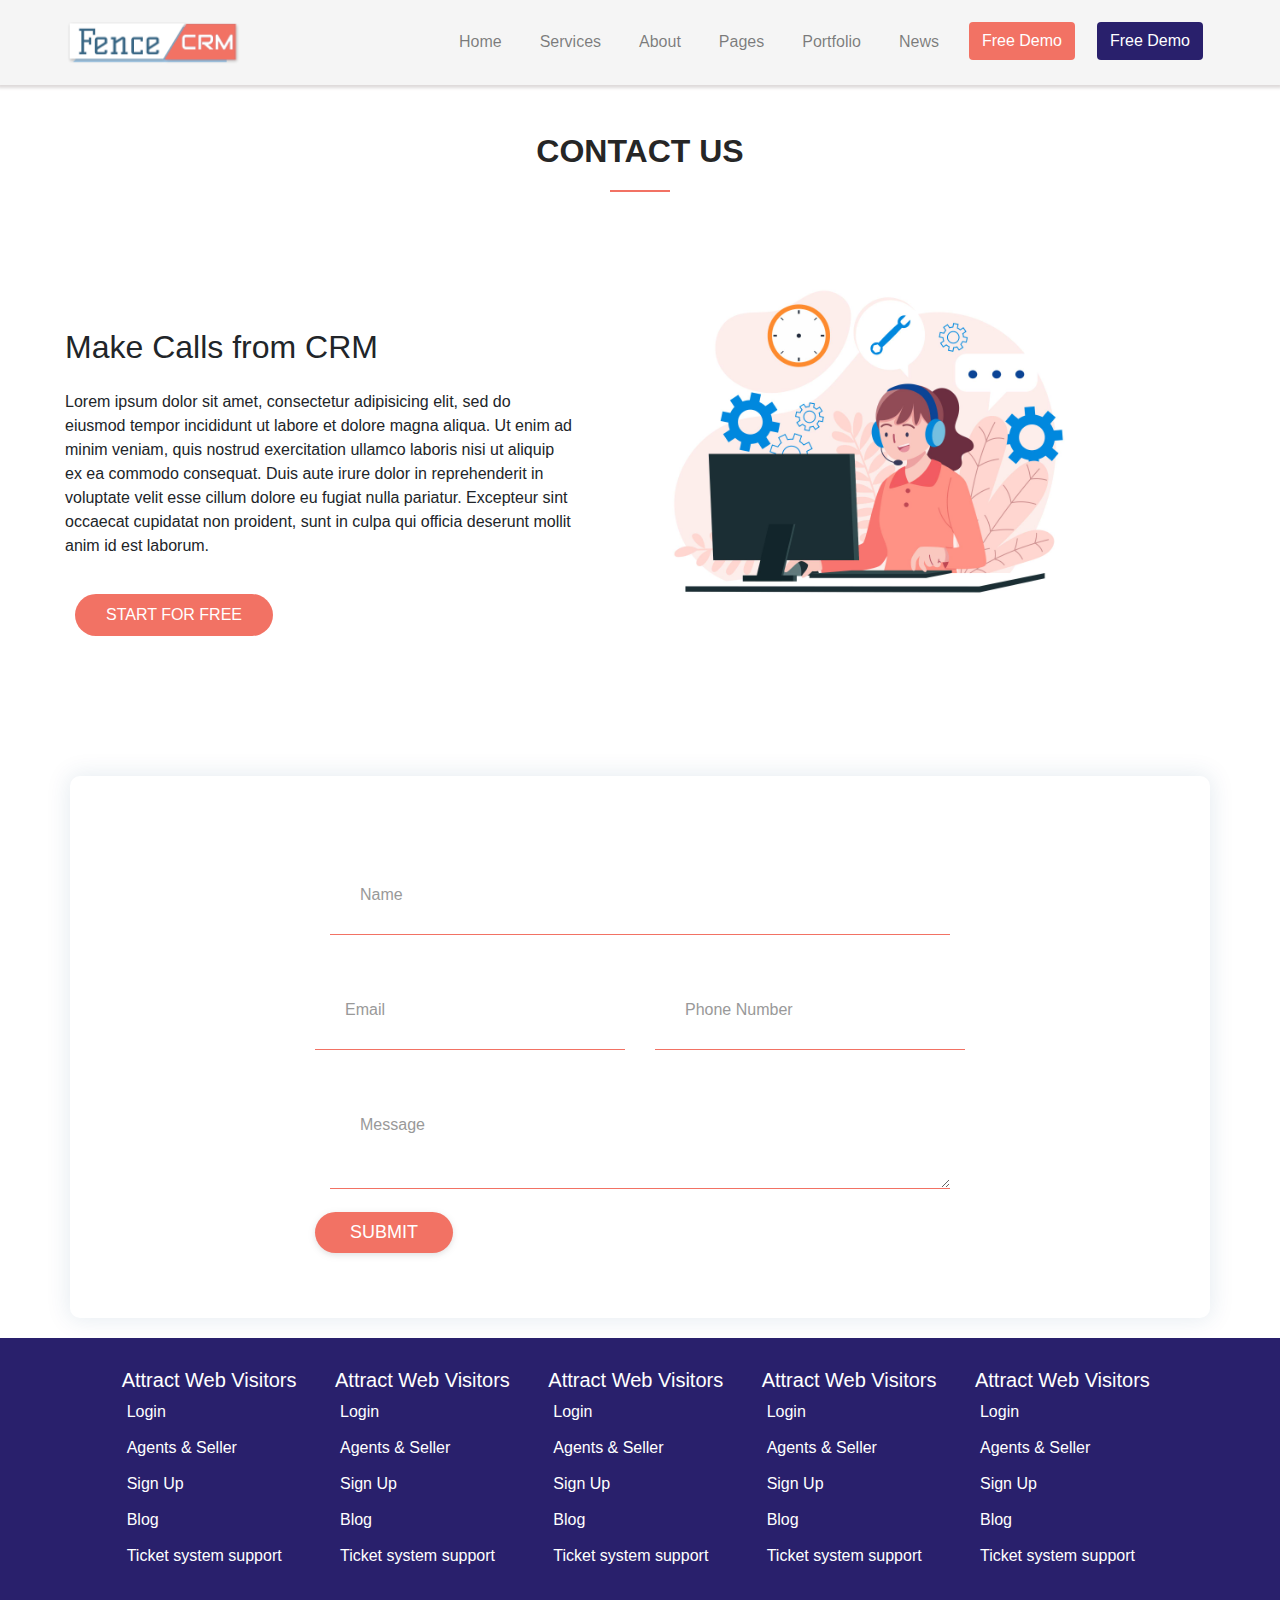
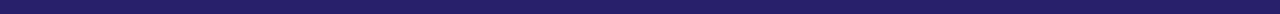
<file: public/frontend/contact.html>
<!DOCTYPE html>
<html lang="en">
<head>
  <title>Bootstrap 4 Example</title>
  <meta charset="utf-8">
  <meta name="viewport" content="width=device-width, initial-scale=1">
  <link rel="stylesheet" href="https://cdn.jsdelivr.net/npm/bootstrap@4.6.1/dist/css/bootstrap.min.css">
  <link rel="stylesheet" href="https://use.fontawesome.com/releases/v5.7.0/css/all.css" integrity="sha384-lZN37f5QGtY3VHgisS14W3ExzMWZxybE1SJSEsQp9S+oqd12jhcu+A56Ebc1zFSJ" crossorigin="anonymous">
  <link rel="stylesheet" type="text/css" href="style.css">
</head>
<body>

<nav class="navbar navbar-expand-md custom-nav-block navbar-light">
  <div class="container-fluid">
  <a class="navbar-brand" href="#">
    <img src="images/FenceCRM-logo-01.png" class="header-logo">
  </a>
  <button class="navbar-toggler" type="button" data-toggle="collapse" data-target="#collapsibleNavbar">
    <span class="navbar-toggler-icon"></span>
  </button>
  <div class="collapse navbar-collapse custom-nav" id="collapsibleNavbar">
    <ul class="navbar-nav">
      <li class="nav-item">
        <a class="nav-link" href="#">Home</a>
      </li>
      <li class="nav-item">
        <a class="nav-link" href="#">Services</a>
      </li>
      <li class="nav-item">
        <a class="nav-link" href="#">About</a>
      </li> 
      <li class="nav-item">
        <a class="nav-link" href="#">Pages</a>
      </li> 
      <li class="nav-item">
        <a class="nav-link" href="#">Portfolio</a>
      </li>
      <li class="nav-item">
        <a class="nav-link" href="#">News</a>
      </li>
      <li>  
      <a class="btn nav-btn btn-orange">Free Demo</a>
     </li>
     <li>  
      <a class="btn nav-btn btn-blue">Free Demo</a>
     </li>
    </ul>
  </div>  
  </div>
</nav>
<!-- faq block area start -->
<section class="contact-section">
<div class="container-fluid">
    <div class="contact-title text-center pb-3">
        <h2>CONTACT US</h2>
    </div>
    <div class="row">
        <div class="col-md-6">
          <div class="default-padding-contact">
            <h2>Make Calls from CRM</h2>
          <p class="pt-3">Lorem ipsum dolor sit amet, consectetur adipisicing elit, sed do eiusmod
          tempor incididunt ut labore et dolore magna aliqua. Ut enim ad minim veniam,
          quis nostrud exercitation ullamco laboris nisi ut aliquip ex ea commodo
          consequat. Duis aute irure dolor in reprehenderit in voluptate velit esse
          cillum dolore eu fugiat nulla pariatur. Excepteur sint occaecat cupidatat non
          proident, sunt in culpa qui officia deserunt mollit anim id est laborum.</p>
          <div class="start-for-btn">
            <a href="" class="btn start-free-btn">START FOR FREE</a>
          </div>
          </div>
        </div>
        <div class="col-md-6">
            <div class="left-side-img">
              <img src="images/contact.jpg">
            </div>
          </div>
      </div>
                    <div class="contact-form-block container">
         <div class="row input-container">
            <div class="col-sm-12">
                <div class="styled-input wide">
                    <input type="text" required />
                    <label>Name</label> 
                </div>
            </div>
               <div class="row">
                <div class="col-md-6 col-sm-12">
                    <div class="styled-input">
                        <input type="text" required />
                        <label>Email</label> 
                    </div>
                </div>
                <div class="col-md-6 col-sm-12">
                    <div class="styled-input">
                        <input type="text" required />
                        <label>Phone Number</label> 
                    </div>
                </div>
               </div>
          

            <div class="col-sm-12">
                <div class="styled-input wide">
                    <textarea required></textarea>
                    <label>Message</label>
                </div>
            </div>
            <div class="col-xs-12">
                <div class="btn-lrg submit-btn">SUBMIT</div>
            </div>
    </div>
</div>

                 
                 
                </div>
                </section>

<footer>
    <div class="container-fluid">
        <div class="f-items default-padding">
            <div class="row">
              <div class="col-md-1"></div>
                <div class="col-md-2 col-sm-2" >
                    <div class="f-item link">
                        <h5 class="text-white">Attract Web Visitors</h5>
                        <ul>
                            <li>
                                <a href="" class="" title="Login">Login</a>
                            </li>
                            <li>
                                <a href="" class="" title="Agent &amp; Verkäufer">Agents &amp; Seller</a>
                            </li>
                            <li>
                                <a href="" class="" title="Sign Up">Sign Up</a>
                            </li>
                          
                            <li>
                                <a href="" title="Blog">Blog</a>
                            </li>
                          <li>
                                <a href="" title="Blog">Ticket system support</a>
                            </li>
                        </ul>
                    </div>
                </div>
                <div class="col-md-2 col-sm-2" >
                  <div class="f-item link">
                      <h5 class="text-white">Attract Web Visitors</h5>
                      <ul>
                          <li>
                              <a href="" class="" title="Login">Login</a>
                          </li>
                          <li>
                              <a href="" class="" title="Agent &amp; Verkäufer">Agents &amp; Seller</a>
                          </li>
                          <li>
                              <a href="" class="" title="Sign Up">Sign Up</a>
                          </li>
                        
                          <li>
                              <a href="" title="Blog">Blog</a>
                          </li>
                        <li>
                              <a href="" title="Blog">Ticket system support</a>
                          </li>
                      </ul>
                  </div>
              </div>
              <div class="col-md-2 col-sm-2" >
                <div class="f-item link">
                    <h5 class="text-white">Attract Web Visitors</h5>
                    <ul>
                        <li>
                            <a href="" class="" title="Login">Login</a>
                        </li>
                        <li>
                            <a href="" class="" title="Agent &amp; Verkäufer">Agents &amp; Seller</a>
                        </li>
                        <li>
                            <a href="" class="" title="Sign Up">Sign Up</a>
                        </li>
                      
                        <li>
                            <a href="" title="Blog">Blog</a>
                        </li>
                      <li>
                            <a href="" title="Blog">Ticket system support</a>
                        </li>
                    </ul>
                </div>
            </div>
            <div class="col-md-2 col-sm-2" >
              <div class="f-item link">
                  <h5 class="text-white">Attract Web Visitors</h5>
                  <ul>
                      <li>
                          <a href="" class="" title="Login">Login</a>
                      </li>
                      <li>
                          <a href="" class="" title="Agent &amp; Verkäufer">Agents &amp; Seller</a>
                      </li>
                      <li>
                          <a href="" class="" title="Sign Up">Sign Up</a>
                      </li>
                    
                      <li>
                          <a href="" title="Blog">Blog</a>
                      </li>
                    <li>
                          <a href="" title="Blog">Ticket system support</a>
                      </li>
                  </ul>
              </div>
          </div>
          <div class="col-md-2 col-sm-2" >
            <div class="f-item link">
                <h5 class="text-white">Attract Web Visitors</h5>
                <ul>
                    <li>
                        <a href="" class="" title="Login">Login</a>
                    </li>
                    <li>
                        <a href="" class="" title="Agent &amp; Verkäufer">Agents &amp; Seller</a>
                    </li>
                    <li>
                        <a href="" class="" title="Sign Up">Sign Up</a>
                    </li>
                  
                    <li>
                        <a href="" title="Blog">Blog</a>
                    </li>
                  <li>
                        <a href="" title="Blog">Ticket system support</a>
                    </li>
                </ul>
            </div>
        </div>
                <div class="col-md-1"></div>
            </div>
        </div>
    </div>
</footer>



  <script src="https://cdn.jsdelivr.net/npm/jquery@3.5.1/dist/jquery.slim.min.js"></script>
  <script src="https://cdn.jsdelivr.net/npm/popper.js@1.16.1/dist/umd/popper.min.js"></script>
  <script src="https://cdn.jsdelivr.net/npm/bootstrap@4.6.1/dist/js/bootstrap.bundle.min.js"></script>
</body>
</html>
</file>
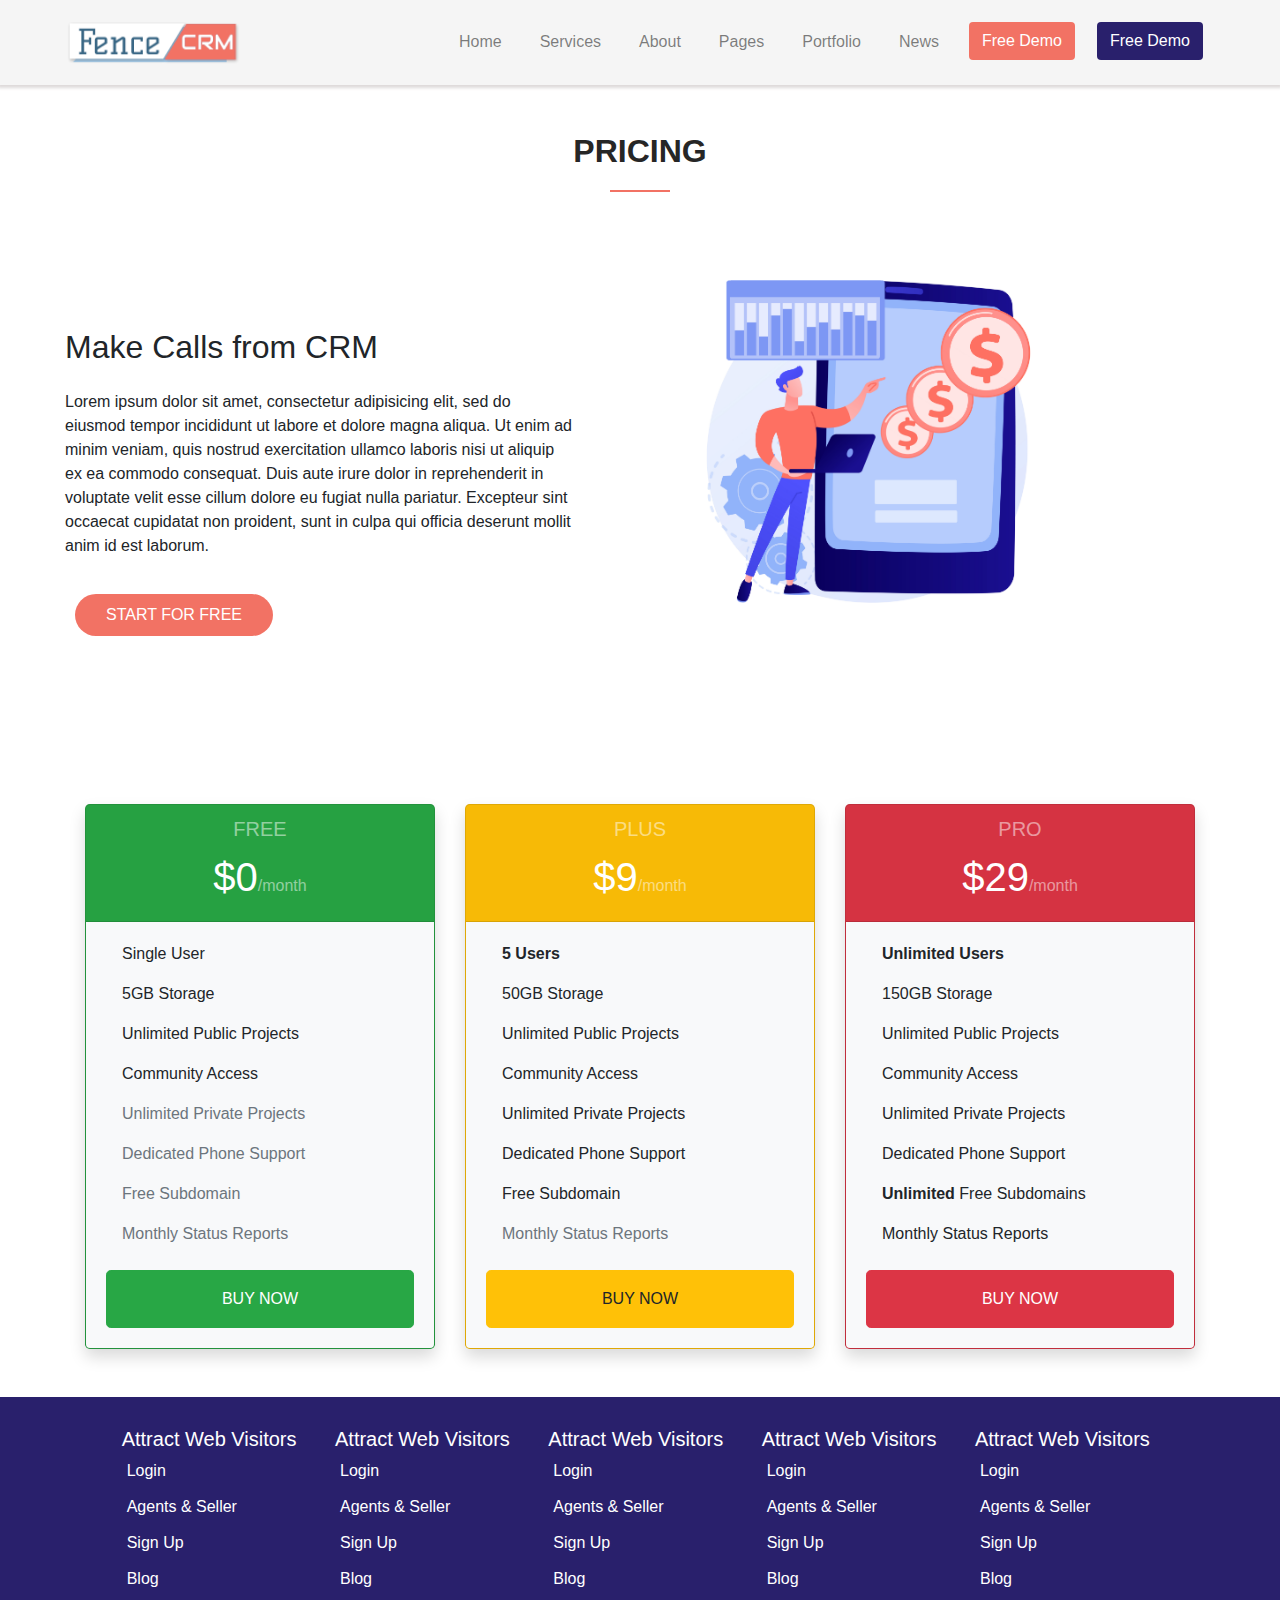
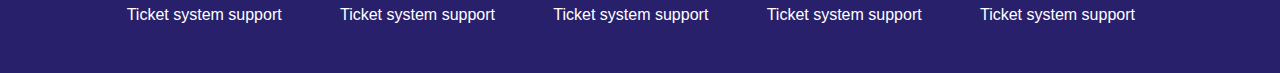
<file: public/frontend/pricing.html>
<!DOCTYPE html>
<html lang="en">
<head>
  <title>Bootstrap 4 Example</title>
  <meta charset="utf-8">
  <meta name="viewport" content="width=device-width, initial-scale=1">
  <link rel="stylesheet" href="https://cdn.jsdelivr.net/npm/bootstrap@4.6.1/dist/css/bootstrap.min.css">
  <link rel="stylesheet" href="https://use.fontawesome.com/releases/v5.7.0/css/all.css" integrity="sha384-lZN37f5QGtY3VHgisS14W3ExzMWZxybE1SJSEsQp9S+oqd12jhcu+A56Ebc1zFSJ" crossorigin="anonymous">
  <link rel="stylesheet" type="text/css" href="style.css">
</head>
<body>

<nav class="navbar navbar-expand-md custom-nav-block navbar-light">
  <div class="container-fluid">
  <a class="navbar-brand" href="#">
    <img src="images/FenceCRM-logo-01.png" class="header-logo">
  </a>
  <button class="navbar-toggler" type="button" data-toggle="collapse" data-target="#collapsibleNavbar">
    <span class="navbar-toggler-icon"></span>
  </button>
  <div class="collapse navbar-collapse custom-nav" id="collapsibleNavbar">
    <ul class="navbar-nav">
      <li class="nav-item">
        <a class="nav-link" href="#">Home</a>
      </li>
      <li class="nav-item">
        <a class="nav-link" href="#">Services</a>
      </li>
      <li class="nav-item">
        <a class="nav-link" href="#">About</a>
      </li> 
      <li class="nav-item">
        <a class="nav-link" href="#">Pages</a>
      </li> 
      <li class="nav-item">
        <a class="nav-link" href="#">Portfolio</a>
      </li>
      <li class="nav-item">
        <a class="nav-link" href="#">News</a>
      </li>
      <li>  
      <a class="btn nav-btn btn-orange">Free Demo</a>
     </li>
     <li>  
      <a class="btn nav-btn btn-blue">Free Demo</a>
     </li>
    </ul>
  </div>  
  </div>
</nav>
<!-- faq block area start -->
<section class="contact-section">
<div class="container-fluid">
    <div class="contact-title text-center pb-3">
        <h2>PRICING</h2>
    </div>
    <div class="row">
        <div class="col-md-6">
          <div class="default-padding-contact">
            <h2>Make Calls from CRM</h2>
          <p class="pt-3">Lorem ipsum dolor sit amet, consectetur adipisicing elit, sed do eiusmod
          tempor incididunt ut labore et dolore magna aliqua. Ut enim ad minim veniam,
          quis nostrud exercitation ullamco laboris nisi ut aliquip ex ea commodo
          consequat. Duis aute irure dolor in reprehenderit in voluptate velit esse
          cillum dolore eu fugiat nulla pariatur. Excepteur sint occaecat cupidatat non
          proident, sunt in culpa qui officia deserunt mollit anim id est laborum.</p>
          <div class="start-for-btn">
            <a href="" class="btn start-free-btn">START FOR FREE</a>
          </div>
          </div>
        </div>
        <div class="col-md-6">
            <div class="left-side-img">
              <img src="images/pricing.jpg">
            </div>
          </div>
      </div>
    
      <section class="py-5">
        <div class="container">
            <div class="row">
                <div class="col-lg-4">
                    <div class="card bg-success mb-5 mb-lg-0 rounded-lg shadow">
                        <div class="card-header">
                            <h5 class="card-title text-white-50 text-uppercase text-center">Free</h5>
                            <h6 class="h1 text-white text-center">$0<span class="h6 text-white-50">/month</span></h6>
                        </div>
                        <div class="card-body bg-light rounded-bottom">
                            <ul class="list-unstyled mb-4">
                                <li class="mb-3"><span class="mr-3"><i class="fas fa-check text-success"></i></span>Single User</li>
                                <li class="mb-3"><span class="mr-3"><i class="fas fa-check text-success"></i></span>5GB Storage</li>
                                <li class="mb-3"><span class="mr-3"><i class="fas fa-check text-success"></i></span>Unlimited Public Projects</li>
                                <li class="mb-3"><span class="mr-3"><i class="fas fa-check text-success"></i></span>Community Access</li>
                                <li class="text-muted mb-3"><span class="mr-3"><i class="fas fa-times"></i></span>Unlimited Private Projects</li>
                                <li class="text-muted mb-3"><span class="mr-3"><i class="fas fa-times"></i></span>Dedicated Phone Support</li>
                                <li class="text-muted mb-3"><span class="mr-3"><i class="fas fa-times"></i></span>Free Subdomain</li>
                                <li class="text-muted mb-3"><span class="mr-3"><i class="fas fa-times"></i></span>Monthly Status Reports</li>
                            </ul>
                            <a href="#" class="btn btn-block btn-success text-uppercase rounded-lg py-3">Buy now</a>
                        </div>
                    </div>
                </div>
                <div class="col-lg-4">
                    <div class="card bg-warning mb-5 mb-lg-0 rounded-lg shadow">
                        <div class="card-header">
                            <h5 class="card-title text-white-50 text-uppercase text-center">Plus</h5>
                            <h6 class="h1 text-white text-center">$9<span class="h6 text-white-50">/month</span></h6>
                        </div>
                        <div class="card-body bg-light rounded-bottom">
                            <ul class="list-unstyled mb-4">
                                <li class="mb-3"><span class="mr-3"><i class="fas fa-check text-warning"></i></span><strong>5 Users</strong></li>
                                <li class="mb-3"><span class="mr-3"><i class="fas fa-check text-warning"></i></span>50GB Storage</li>
                                <li class="mb-3"><span class="mr-3"><i class="fas fa-check text-warning"></i></span>Unlimited Public Projects</li>
                                <li class="mb-3"><span class="mr-3"><i class="fas fa-check text-warning"></i></span>Community Access</li>
                                <li class="mb-3"><span class="mr-3"><i class="fas fa-check text-warning"></i></span>Unlimited Private Projects</li>
                                <li class="mb-3"><span class="mr-3"><i class="fas fa-check text-warning"></i></span>Dedicated Phone Support</li>
                                <li class="mb-3"><span class="mr-3"><i class="fas fa-check text-warning"></i></span>Free Subdomain</li>
                                <li class="text-muted mb-3"><span class="mr-3"><i class="fas fa-times"></i></span>Monthly Status Reports</li>
                            </ul>
                            <a href="#" class="btn btn-block btn-warning text-uppercase rounded-lg py-3">Buy now</a>
                        </div>
                    </div>
                </div>
                <div class="col-lg-4">
                    <div class="card bg-danger mb-5 mb-lg-0 rounded-lg shadow">
                        <div class="card-header">
                            <h5 class="card-title text-white-50 text-uppercase text-center">Pro</h5>
                            <h6 class="h1 text-white text-center">$29<span class="h6 text-white-50">/month</span></h6>
                        </div>
                        <div class="card-body bg-light rounded-bottom">
                            <ul class="list-unstyled mb-4">
                                <li class="mb-3"><span class="mr-3"><i class="fas fa-check text-danger"></i></span><strong>Unlimited Users</strong></li>
                                <li class="mb-3"><span class="mr-3"><i class="fas fa-check text-danger"></i></span>150GB Storage</li>
                                <li class="mb-3"><span class="mr-3"><i class="fas fa-check text-danger"></i></span>Unlimited Public Projects</li>
                                <li class="mb-3"><span class="mr-3"><i class="fas fa-check text-danger"></i></span>Community Access</li>
                                <li class="mb-3"><span class="mr-3"><i class="fas fa-check text-danger"></i></span>Unlimited Private Projects</li>
                                <li class="mb-3"><span class="mr-3"><i class="fas fa-check text-danger"></i></span>Dedicated Phone Support</li>
                                <li class="mb-3"><span class="mr-3"><i class="fas fa-check text-danger"></i></span><strong>Unlimited</strong> Free Subdomains</li>
                                <li class="mb-3"><span class="mr-3"><i class="fas fa-check text-danger"></i></span>Monthly Status Reports</li>
                            </ul>
                            <a href="#" class="btn btn-block btn-danger text-uppercase rounded-lg py-3">Buy now</a>
                        </div>
                    </div>
                </div>
            </div>
        </div>
    </section>

                 
                 
                </div>
                </section>

<footer>
    <div class="container-fluid">
        <div class="f-items default-padding">
            <div class="row">
              <div class="col-md-1"></div>
                <div class="col-md-2 col-sm-2" >
                    <div class="f-item link">
                        <h5 class="text-white">Attract Web Visitors</h5>
                        <ul>
                            <li>
                                <a href="" class="" title="Login">Login</a>
                            </li>
                            <li>
                                <a href="" class="" title="Agent &amp; Verkäufer">Agents &amp; Seller</a>
                            </li>
                            <li>
                                <a href="" class="" title="Sign Up">Sign Up</a>
                            </li>
                          
                            <li>
                                <a href="" title="Blog">Blog</a>
                            </li>
                          <li>
                                <a href="" title="Blog">Ticket system support</a>
                            </li>
                        </ul>
                    </div>
                </div>
                <div class="col-md-2 col-sm-2" >
                  <div class="f-item link">
                      <h5 class="text-white">Attract Web Visitors</h5>
                      <ul>
                          <li>
                              <a href="" class="" title="Login">Login</a>
                          </li>
                          <li>
                              <a href="" class="" title="Agent &amp; Verkäufer">Agents &amp; Seller</a>
                          </li>
                          <li>
                              <a href="" class="" title="Sign Up">Sign Up</a>
                          </li>
                        
                          <li>
                              <a href="" title="Blog">Blog</a>
                          </li>
                        <li>
                              <a href="" title="Blog">Ticket system support</a>
                          </li>
                      </ul>
                  </div>
              </div>
              <div class="col-md-2 col-sm-2" >
                <div class="f-item link">
                    <h5 class="text-white">Attract Web Visitors</h5>
                    <ul>
                        <li>
                            <a href="" class="" title="Login">Login</a>
                        </li>
                        <li>
                            <a href="" class="" title="Agent &amp; Verkäufer">Agents &amp; Seller</a>
                        </li>
                        <li>
                            <a href="" class="" title="Sign Up">Sign Up</a>
                        </li>
                      
                        <li>
                            <a href="" title="Blog">Blog</a>
                        </li>
                      <li>
                            <a href="" title="Blog">Ticket system support</a>
                        </li>
                    </ul>
                </div>
            </div>
            <div class="col-md-2 col-sm-2" >
              <div class="f-item link">
                  <h5 class="text-white">Attract Web Visitors</h5>
                  <ul>
                      <li>
                          <a href="" class="" title="Login">Login</a>
                      </li>
                      <li>
                          <a href="" class="" title="Agent &amp; Verkäufer">Agents &amp; Seller</a>
                      </li>
                      <li>
                          <a href="" class="" title="Sign Up">Sign Up</a>
                      </li>
                    
                      <li>
                          <a href="" title="Blog">Blog</a>
                      </li>
                    <li>
                          <a href="" title="Blog">Ticket system support</a>
                      </li>
                  </ul>
              </div>
          </div>
          <div class="col-md-2 col-sm-2" >
            <div class="f-item link">
                <h5 class="text-white">Attract Web Visitors</h5>
                <ul>
                    <li>
                        <a href="" class="" title="Login">Login</a>
                    </li>
                    <li>
                        <a href="" class="" title="Agent &amp; Verkäufer">Agents &amp; Seller</a>
                    </li>
                    <li>
                        <a href="" class="" title="Sign Up">Sign Up</a>
                    </li>
                  
                    <li>
                        <a href="" title="Blog">Blog</a>
                    </li>
                  <li>
                        <a href="" title="Blog">Ticket system support</a>
                    </li>
                </ul>
            </div>
        </div>
                <div class="col-md-1"></div>
            </div>
        </div>
    </div>
</footer>



  <script src="https://cdn.jsdelivr.net/npm/jquery@3.5.1/dist/jquery.slim.min.js"></script>
  <script src="https://cdn.jsdelivr.net/npm/popper.js@1.16.1/dist/umd/popper.min.js"></script>
  <script src="https://cdn.jsdelivr.net/npm/bootstrap@4.6.1/dist/js/bootstrap.bundle.min.js"></script>
</body>
</html>
</file>
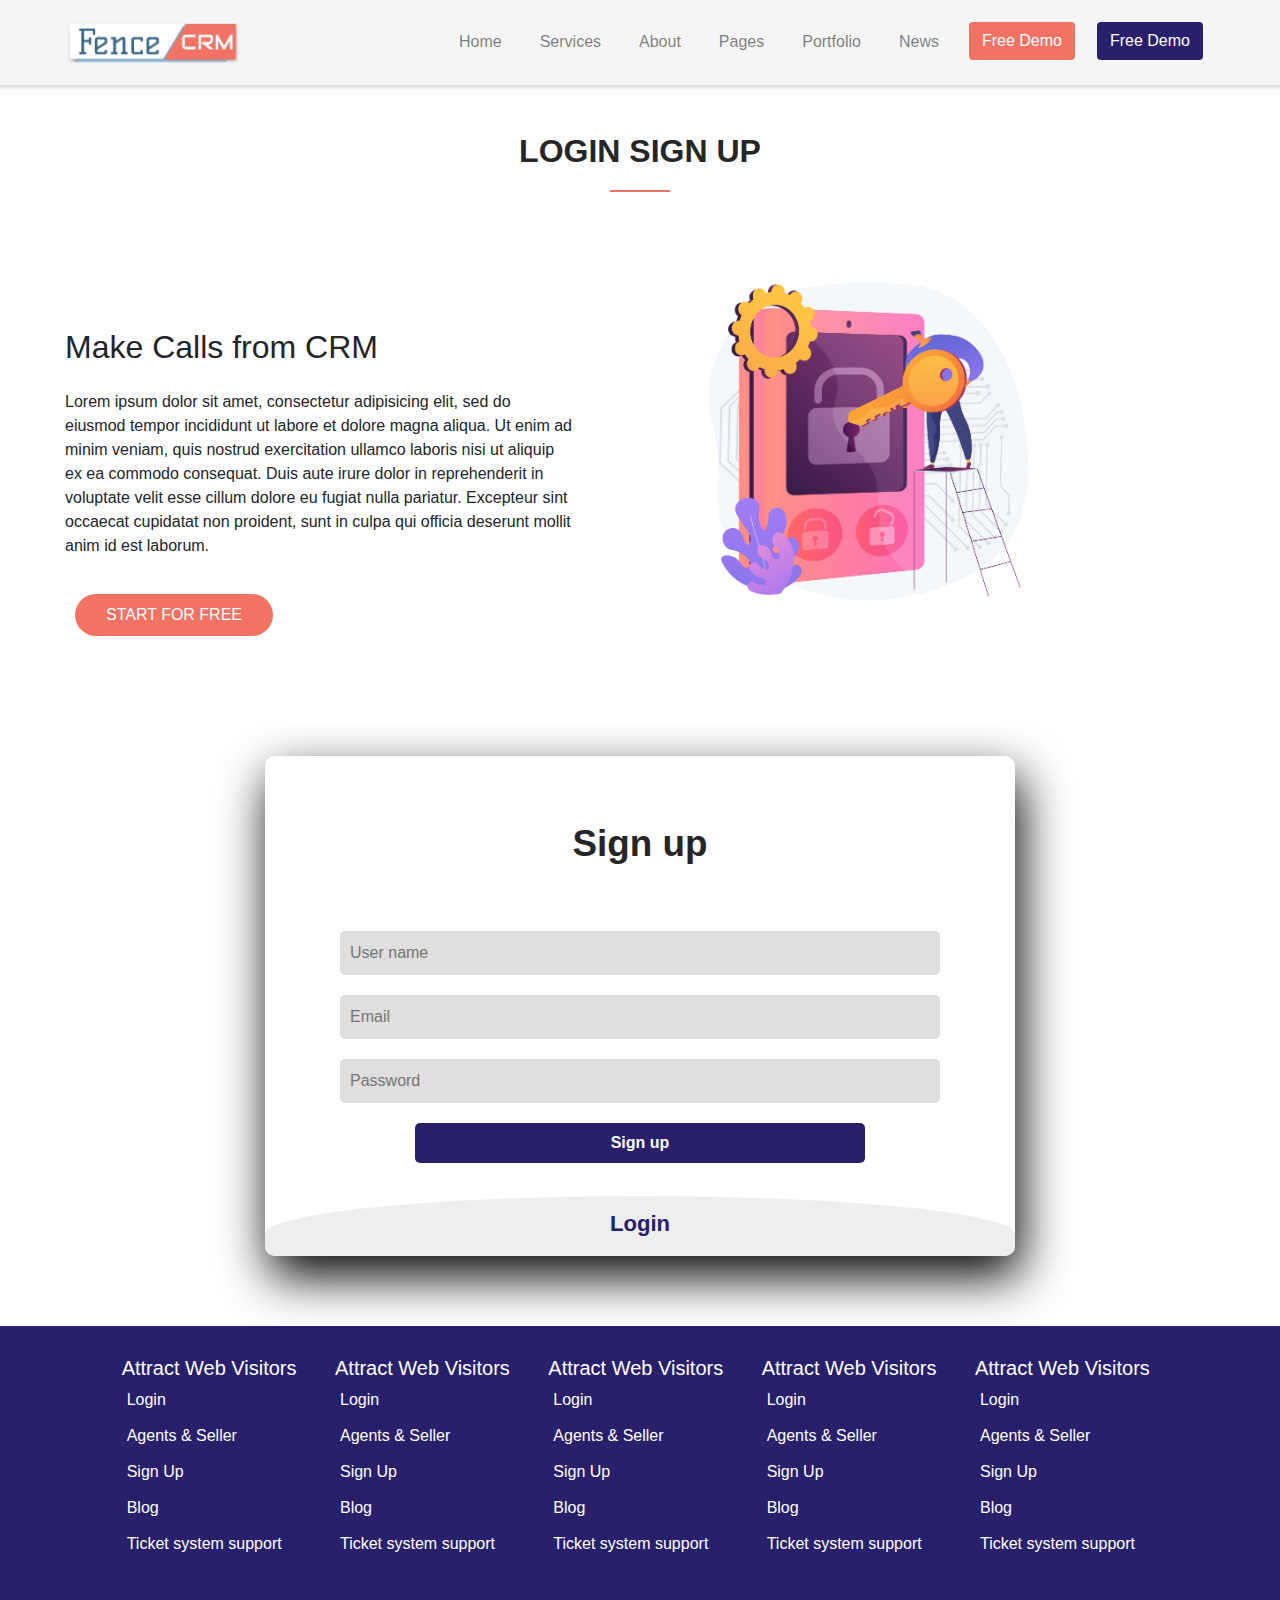
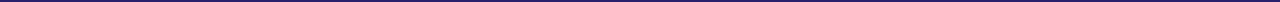
<file: public/frontend/signup.html>
<!DOCTYPE html>
<html lang="en">
<head>
  <title>Bootstrap 4 Example</title>
  <meta charset="utf-8">
  <meta name="viewport" content="width=device-width, initial-scale=1">
  <link rel="stylesheet" href="https://cdn.jsdelivr.net/npm/bootstrap@4.6.1/dist/css/bootstrap.min.css">
  <link rel="stylesheet" href="https://use.fontawesome.com/releases/v5.7.0/css/all.css" integrity="sha384-lZN37f5QGtY3VHgisS14W3ExzMWZxybE1SJSEsQp9S+oqd12jhcu+A56Ebc1zFSJ" crossorigin="anonymous">
  <link rel="stylesheet" type="text/css" href="style.css">
</head>
<body>

<nav class="navbar navbar-expand-md custom-nav-block navbar-light">
  <div class="container-fluid">
  <a class="navbar-brand" href="#">
    <img src="images/FenceCRM-logo-01.png" class="header-logo">
  </a>
  <button class="navbar-toggler" type="button" data-toggle="collapse" data-target="#collapsibleNavbar">
    <span class="navbar-toggler-icon"></span>
  </button>
  <div class="collapse navbar-collapse custom-nav" id="collapsibleNavbar">
    <ul class="navbar-nav">
      <li class="nav-item">
        <a class="nav-link" href="#">Home</a>
      </li>
      <li class="nav-item">
        <a class="nav-link" href="#">Services</a>
      </li>
      <li class="nav-item">
        <a class="nav-link" href="#">About</a>
      </li> 
      <li class="nav-item">
        <a class="nav-link" href="#">Pages</a>
      </li> 
      <li class="nav-item">
        <a class="nav-link" href="#">Portfolio</a>
      </li>
      <li class="nav-item">
        <a class="nav-link" href="#">News</a>
      </li>
      <li>  
      <a class="btn nav-btn btn-orange">Free Demo</a>
     </li>
     <li>  
      <a class="btn nav-btn btn-blue">Free Demo</a>
     </li>
    </ul>
  </div>  
  </div>
</nav>
<!-- faq block area start -->
<section class="contact-section">
<div class="container-fluid">
    <div class="contact-title text-center pb-3">
        <h2>LOGIN SIGN UP</h2>
    </div>
    <div class="row">
        <div class="col-md-6">
          <div class="default-padding-contact">
            <h2>Make Calls from CRM</h2>
          <p class="pt-3">Lorem ipsum dolor sit amet, consectetur adipisicing elit, sed do eiusmod
          tempor incididunt ut labore et dolore magna aliqua. Ut enim ad minim veniam,
          quis nostrud exercitation ullamco laboris nisi ut aliquip ex ea commodo
          consequat. Duis aute irure dolor in reprehenderit in voluptate velit esse
          cillum dolore eu fugiat nulla pariatur. Excepteur sint occaecat cupidatat non
          proident, sunt in culpa qui officia deserunt mollit anim id est laborum.</p>
          <div class="start-for-btn">
            <a href="" class="btn start-free-btn">START FOR FREE</a>
          </div>
          </div>
        </div>
        <div class="col-md-6">
            <div class="left-side-img">
              <img src="images/signup.jpg">
            </div>
          </div>
      </div>
    
     <div class="row">
        <div class="col-md-12">
            <div class="login-signup-block">  	
                <input type="checkbox" id="chk" aria-hidden="true">
        
                    <div class="signup">
                        <form>
                            <label for="chk" aria-hidden="true">Sign up</label>
                            <input type="text" name="txt" placeholder="User name" required="">
                            <input type="email" name="email" placeholder="Email" required="">
                            <input type="password" name="pswd" placeholder="Password" required="">
                            <button>Sign up</button>
                        </form>
                    </div>
        
                    <div class="login">
                        <form>
                            <label for="chk" aria-hidden="true">Login</label>
                            <input type="email" name="email" placeholder="Email" required="">
                            <input type="password" name="pswd" placeholder="Password" required="">
                            <button>Login</button>
                        </form>
                    </div>
            </div>
        </div>
     </div>

                 
                 
                </div>
                </section>

<footer>
    <div class="container-fluid">
        <div class="f-items default-padding">
            <div class="row">
              <div class="col-md-1"></div>
                <div class="col-md-2 col-sm-2" >
                    <div class="f-item link">
                        <h5 class="text-white">Attract Web Visitors</h5>
                        <ul>
                            <li>
                                <a href="" class="" title="Login">Login</a>
                            </li>
                            <li>
                                <a href="" class="" title="Agent &amp; Verkäufer">Agents &amp; Seller</a>
                            </li>
                            <li>
                                <a href="" class="" title="Sign Up">Sign Up</a>
                            </li>
                          
                            <li>
                                <a href="" title="Blog">Blog</a>
                            </li>
                          <li>
                                <a href="" title="Blog">Ticket system support</a>
                            </li>
                        </ul>
                    </div>
                </div>
                <div class="col-md-2 col-sm-2" >
                  <div class="f-item link">
                      <h5 class="text-white">Attract Web Visitors</h5>
                      <ul>
                          <li>
                              <a href="" class="" title="Login">Login</a>
                          </li>
                          <li>
                              <a href="" class="" title="Agent &amp; Verkäufer">Agents &amp; Seller</a>
                          </li>
                          <li>
                              <a href="" class="" title="Sign Up">Sign Up</a>
                          </li>
                        
                          <li>
                              <a href="" title="Blog">Blog</a>
                          </li>
                        <li>
                              <a href="" title="Blog">Ticket system support</a>
                          </li>
                      </ul>
                  </div>
              </div>
              <div class="col-md-2 col-sm-2" >
                <div class="f-item link">
                    <h5 class="text-white">Attract Web Visitors</h5>
                    <ul>
                        <li>
                            <a href="" class="" title="Login">Login</a>
                        </li>
                        <li>
                            <a href="" class="" title="Agent &amp; Verkäufer">Agents &amp; Seller</a>
                        </li>
                        <li>
                            <a href="" class="" title="Sign Up">Sign Up</a>
                        </li>
                      
                        <li>
                            <a href="" title="Blog">Blog</a>
                        </li>
                      <li>
                            <a href="" title="Blog">Ticket system support</a>
                        </li>
                    </ul>
                </div>
            </div>
            <div class="col-md-2 col-sm-2" >
              <div class="f-item link">
                  <h5 class="text-white">Attract Web Visitors</h5>
                  <ul>
                      <li>
                          <a href="" class="" title="Login">Login</a>
                      </li>
                      <li>
                          <a href="" class="" title="Agent &amp; Verkäufer">Agents &amp; Seller</a>
                      </li>
                      <li>
                          <a href="" class="" title="Sign Up">Sign Up</a>
                      </li>
                    
                      <li>
                          <a href="" title="Blog">Blog</a>
                      </li>
                    <li>
                          <a href="" title="Blog">Ticket system support</a>
                      </li>
                  </ul>
              </div>
          </div>
          <div class="col-md-2 col-sm-2" >
            <div class="f-item link">
                <h5 class="text-white">Attract Web Visitors</h5>
                <ul>
                    <li>
                        <a href="" class="" title="Login">Login</a>
                    </li>
                    <li>
                        <a href="" class="" title="Agent &amp; Verkäufer">Agents &amp; Seller</a>
                    </li>
                    <li>
                        <a href="" class="" title="Sign Up">Sign Up</a>
                    </li>
                  
                    <li>
                        <a href="" title="Blog">Blog</a>
                    </li>
                  <li>
                        <a href="" title="Blog">Ticket system support</a>
                    </li>
                </ul>
            </div>
        </div>
                <div class="col-md-1"></div>
            </div>
        </div>
    </div>
</footer>



  <script src="https://cdn.jsdelivr.net/npm/jquery@3.5.1/dist/jquery.slim.min.js"></script>
  <script src="https://cdn.jsdelivr.net/npm/popper.js@1.16.1/dist/umd/popper.min.js"></script>
  <script src="https://cdn.jsdelivr.net/npm/bootstrap@4.6.1/dist/js/bootstrap.bundle.min.js"></script>
</body>
</html>
</file>
<file: public/frontend/style.css>
.custom-nav-block{
	background: #f5f5f5;
	padding: 8px 40px;
    box-shadow: 0px 1px 3px 2px #dedada;
}
.header-logo{
    width: 195px;
}
.custom-nav-block .custom-nav{
	justify-content: right;
}
.custom-nav-block .custom-nav ul li a{
   color: #262626;
   margin:5px 22px 5px 0;
}
.custom-nav-block .custom-nav .btn-orange{
    color: #fff;
    background: #f27264;
}
.custom-nav-block .custom-nav .btn-blue{
    color: #fff;
    background: #29206c;
}
.banner-block-area .banner-heading{
 text-align: center;
 padding:50px;
}
.banner-block-area .nav-pills .nav-link.active, .nav-pills .show>.nav-link .custom-tab{
    color: #f27264;
    font-weight: 500;
    border-bottom: 1px solid;
    border-radius: 0;
    background-color: transparent;
}
a.nav-link.custom-tab {
    color: #f27264;
    padding: 5px;
    margin-left: 20px;
}
ul.nav.custom-nav-pills {
    padding-bottom: 30px;
}
.custom-tab-content li{
list-style-type: none;
padding: 5px;
}
.custom-tab-content li a{
    color: #262626;
    text-decoration: none;
}
.default-padding-left{
    padding-left: 40px;
}
 a.btn.start-free-btn {
    background: #f27264;
    color: #fff;
    border-radius: 50px;
    font-weight: 500;
    margin: 20px 10px;
    padding: 8px 30px;
}
.banner-block-area .banner-image img{
width:90%;
}
.left-side-img img{
width: 70%;
}
.default-padding-right{
    padding-right: 60px;
    padding-top: 60px;
}

.three-boxes-area{
margin-top: 100px;
}
.three-boxes-area .boxes-shadow img {
    width: 125px;
    margin-top: -120px;
}
.three-boxes-area .boxes-shadow{
	text-align: center;
    background: #fefefe;
    border-radius: 6px;
    box-shadow: 0px 1px 3px 2px #dedada;
    padding: 50px 50px 20px;
}
.three-boxes-area .boxes-shadow p {
    padding-top: 10px;
}
.text-image-area{
   margin-top: 100px;
}

.question-block-area {
    background: #f27264;
}
.question-block-area .form-items {
    color: #fff;
    text-align: center;
    padding-top: 50px;
}
.searchbox-wrap {
    display: flex;
    margin-top: 8%;
    margin-left: auto;
    margin-right: auto;
  }
  .searchbox-wrap input {
    flex: 1;
    padding: 30px 20px;
    font-size: 1.1em;
    -webkit-border-top-left-radius: 50px;
    -webkit-border-bottom-left-radius: 50px;
    -moz-border-radius-topleft: 50px;
    -moz-border-radius-bottomleft: 50px;
    border-top-left-radius: 50px;
    border-bottom-left-radius: 50px;
    box-shadow: none;
    border: none;
    box-shadow: 2px 4px 6px rgba(0, 0, 0, 0.19);
  }
  .searchbox-wrap input:focus-visible {
    outline: none;}

  .searchbox-wrap button {
    padding-right: 10px;
    background-color: #fff;
    -webkit-border-top-right-radius: 50px;
    -webkit-border-bottom-right-radius: 50px;
    -moz-border-radius-topright: 50px;
    -moz-border-radius-bottomright: 50px;
    border-top-right-radius: 50px;
    border-bottom-right-radius: 50px;
    box-shadow: 5px 4px 6px rgba(0, 0, 0, 0.19);
    border: none;
    cursor: pointer;
    cursor: hand;
  }
  .searchbox-wrap button span {
    margin-left: 50px;
    padding: 24px 45px;
    font-size: 0.9em;
    text-transform: uppercase;
    font-weight: 300 ;
    color: #fff;
    background-color: #F54E59;
    border-radius: 50px;
    box-shadow: 2px 4px 6px rgba(0, 0, 0, 0.19);
  }
  .searchbox-wrap button span:hover {
    background-color: #d6121f;
    box-shadow: 2px 2px 4px rgba(0, 0, 0, 0.19);
  }


/*-----Testimonial-------*/

.testimonial:after {
    position: absolute;
    top: -0 !important;
    left: 0;
    content: " ";
    background: url(img/testimonial.bg-top.png);
    background-size: 100% 100px;
    width: 100%;
    height: 100px;
    float: left;
    z-index: 99;
}

.testimonial {
    padding-top: 50px;
    padding-bottom: 50px;
}
#testimonial4 .carousel-inner:hover{
  cursor: -moz-grab;
  cursor: -webkit-grab;
}
#testimonial4 .carousel-inner:active{
  cursor: -moz-grabbing;
  cursor: -webkit-grabbing;
}
#testimonial4 .carousel-inner .item{
  overflow: hidden;
}

.testimonial4_indicators .carousel-indicators{
  left: 0;
  margin: 0;
  width: 100%;
  font-size: 0;
  height: 20px;
  bottom: 15px;
  padding: 0 5px;
  cursor: e-resize;
  overflow-x: auto;
  overflow-y: hidden;
  position: absolute;
  text-align: center;
  white-space: nowrap;
}
.testimonial4_indicators .carousel-indicators li{
  padding: 0;
  width: 14px;
  height: 14px;
  border: none;
  text-indent: 0;
  margin: 2px 3px;
  cursor: pointer;
  display: inline-block;
  background: #ffffff;
  -webkit-border-radius: 100%;
  border-radius: 100%;
}
.testimonial4_indicators .carousel-indicators .active{
  padding: 0;
  width: 14px;
  height: 14px;
  border: none;
  margin: 2px 3px;
  background-color: #9dd3af;
  -webkit-border-radius: 100%;
  border-radius: 100%;
}
.testimonial4_indicators .carousel-indicators::-webkit-scrollbar{
  height: 3px;
}
.testimonial4_indicators .carousel-indicators::-webkit-scrollbar-thumb{
  background: #eeeeee;
  -webkit-border-radius: 0;
  border-radius: 0;
}

.testimonial4_control_button .carousel-control{
  top: 175px;
  opacity: 1;
  width: 40px;
  bottom: auto;
  height: 40px;
  font-size: 10px;
  cursor: pointer;
  font-weight: 700;
  overflow: hidden;
  line-height: 38px;
  text-shadow: none;
  text-align: center;
  position: absolute;
  background: transparent;
  border: 2px solid #ffffff;
  text-transform: uppercase;
  -webkit-border-radius: 100%;
  border-radius: 100%;
  -webkit-box-shadow: none;
  box-shadow: none;
  -webkit-transition: all 0.6s cubic-bezier(0.3,1,0,1);
  transition: all 0.6s cubic-bezier(0.3,1,0,1);
}
.testimonial4_control_button .carousel-control.left{
  left: 7%;
  top: 50%;
  right: auto;
}
.testimonial4_control_button .carousel-control.right{
  right: 7%;
  top: 50%;
  left: auto;
}
.testimonial4_control_button .carousel-control.left:hover,
.testimonial4_control_button .carousel-control.right:hover{
  color: #000;
  background: #fff;
  border: 2px solid #fff;
}

.testimonial4_header{
  top: 0;
  left: 0;
  bottom: 0;
  width: 550px;
  display: block;
  margin: 30px auto;
  text-align: center;
  position: relative;
}
.testimonial4_header h4{
  color: #ffffff;
  font-size: 30px;
  font-weight: 600;
  position: relative;
  letter-spacing: 1px;
  text-transform: uppercase;
}

.testimonial4_slide{
  top: 0;
  left: 0;
  right: 0;
  bottom: 0;
  width: 50%;
  margin: auto;
  padding: 20px;
  position: relative;
  text-align: center;
}
.testimonial4_slide img {
    top: 0;
    left: 0;
    right: 0;
    width: 136px;
    height: 136px;
    margin: auto;
    display: block;
    color: #f2f2f2;
    font-size: 18px;
    line-height: 46px;
    text-align: center;
    position: relative;
    border-radius: 50%;
    box-shadow: -6px 6px 6px rgba(0, 0, 0, 0.23);
    -moz-box-shadow: -6px 6px 6px rgba(0, 0, 0, 0.23);
    -o-box-shadow: -6px 6px 6px rgba(0, 0, 0, 0.23);
    -webkit-box-shadow: -6px 6px 6px rgba(0, 0, 0, 0.23);
}
.testimonial4_slide p {
    color: #262626;
    font-size: 20px;
    line-height: 1.4;
    margin: 40px 0 20px 0;
}
.testimonial4_slide h4 {
  color: #262626;
  font-size: 22px;
}

.testimonial .carousel {
	padding-bottom:50px;
}
.testimonial .carousel-control-next-icon, .testimonial .carousel-control-prev-icon {
    width: 35px;
    height: 35px;
}
.carousel-control-prev-icon{
    background: url(./images/left.png);
    background-size: cover;
}
.carousel-control-next-icon{
    background-image: url(./images/right.png);
}
.five-boxes-block .box-area{
    background: #f5f7fb;
    text-align: center;
    border-radius: 10px;
}
.five-boxes-block .box-area img{
    width: 70%;
    padding-bottom: 20px;
}
section.five-boxes-block {
    padding-bottom: 50px;
}

/* ------testimonial  close-------*/
footer {
    background: #29206c;
}
footer .f-items .f-item.link li {
    margin-bottom: 12px;
    list-style-type: none;
}
.f-item.link ul{
   padding-left: 5px;
}
.f-item.link ul li a {
    text-decoration: none;
    color: #fff;
}
.f-items.default-padding {
    padding: 30px 0;
}

/*****************contact page css start*****************/
.contact-title h2 {
  position: relative;
  margin-bottom: 45px;
  display: inline-block;
  font-weight: 600;
  line-height: 1;
  color: #262626;
  padding-top: 50px;
}
.contact-title h2::before {
    content: "";
    position: absolute;
    left: 50%;
    width: 60px;
    height: 2px;
    background: #f27264;
    bottom: -25px;
    margin-left: -30px;
}
.contact-form-block{
    background-color: #fff;
    padding: 40px;
    border-radius: 10px;
    box-shadow: 0px 0px 23.75px 1.25px rgb(4 71 122 / 10%);
    margin:20px auto;
    display: block;
}
.contact-form-block input:focus ~ label, textarea:focus ~ label, input:valid ~ label, textarea:valid ~ label {
    font-size: 0.75em;
    color: #999;
    top: -5px;
    -webkit-transition: all 0.225s ease;
    transition: all 0.225s ease;
}
.contact-form-block .styled-input {
    width: 310px;
    margin: 1rem 0;
    position: relative;
}

@media only screen and (max-width: 768px){
    .styled-input {
        width:100% !important;
    }
}

.contact-form-block .styled-input label {
    color: #999;
    padding: 1.3rem 30px 1rem 30px;
    position: absolute;
    top: 10px;
    left: 0;
    -webkit-transition: all 0.25s ease;
    transition: all 0.25s ease;
    pointer-events: none;
}

.contact-form-block .styled-input.wide { 
    width: 650px;
    max-width: 100%;
}

.contact-form-block input,
textarea {
    padding: 53px 0px 5px 27px;
    border: 0;
    width: 100%;
    font-size: 1rem;
    color: #333;
    border-bottom: 1px solid #f27264;
}

.contact-form-block input:focus,
textarea:focus { outline: 0; }

.contact-form-block input:focus ~ span,
textarea:focus ~ span {
    width: 100%;
    -webkit-transition: all 0.075s ease;
    transition: all 0.075s ease;
}
.contact-form-block textarea {
    width: 100%;
    min-height: 5em;
}

.contact-form-block .input-container {
    width: 650px;
    max-width: 100%;
    margin: 20px auto 25px auto;
}

.contact-form-block .submit-btn {
    padding: 7px 35px;
    display: inline-block;
   background-color: #f27264;
   border-radius: 50px;
    color: white;
    font-size: 18px;
    cursor: pointer;
    box-shadow: 0 2px 5px 0 rgba(0,0,0,0.06),
              0 2px 10px 0 rgba(0,0,0,0.07);
    -webkit-transition: all 300ms ease;
    transition: all 300ms ease;

}

.contact-form-block .submit-btn:hover {
    transform: translateY(1px);
    box-shadow: 0 1px 1px 0 rgba(0,0,0,0.10),
              0 1px 1px 0 rgba(0,0,0,0.09);
}

@media (max-width: 768px) {
 .contact-form-block .submit-btn {
        width:100%;
        float: none;
        text-align:center;
    }
}

.default-padding-contact{
    padding:100px 50px;
}

/*****************contact page css end*****************/

/************************* pricing page css start**************************/


/************************* pricing page css end**************************/

/************************* login signup page css start**************************/
.login-signup-block{
	width: 750px;
	height: 500px;
	overflow: hidden;
	border-radius: 10px;
	box-shadow: 5px 20px 50px #000;
    margin: auto;
    margin-bottom: 70px;
}
.login-signup-block #chk{
	display: none;
}
.login-signup-block .signup{
	position: relative;
	width:100%;
	height: 100%;
}
.login-signup-block label{
	color: #262626;
	font-size: 2.3em;
	justify-content: center;
	display: flex;
	margin: 60px;
	font-weight: bold;
	cursor: pointer;
	transition: .5s ease-in-out;
}
.login-signup-block input{
	background: #e0dede;
	justify-content: center;
	display: flex;
	margin: 20px auto;
	padding: 10px;
	border: none;
	outline: none;
	border-radius: 5px;
    width: 80%;
}
.login-signup-block button{
	width: 60%;
	height: 40px;
	margin: 10px auto;
	justify-content: center;
	display: block;
	color: #fff;
	background: #29206c;
	font-size: 1em;
	font-weight: bold;
	margin-top: 20px;
	outline: none;
	border: none;
	border-radius: 5px;
	transition: .2s ease-in;
	cursor: pointer;
}
.login-signup-block button:hover{
	background: #6d44b8;
}
.login-signup-block .login{
	height: 460px;
	background: #eee;
	border-radius: 60% / 10%;
	transform: translateY(-180px);
	transition: .8s ease-in-out;
}
.login-signup-block .login label{
	color: #29206c;
	transform: scale(.6);
}

.login-signup-block #chk:checked ~ .login{
	transform: translateY(-500px);
}
.login-signup-block #chk:checked ~ .login label{
	transform: scale(1);	
}
.login-signup-block #chk:checked ~ .signup label{
	transform: scale(.6);
}


/************************* login signup page css end**************************/
</file>
